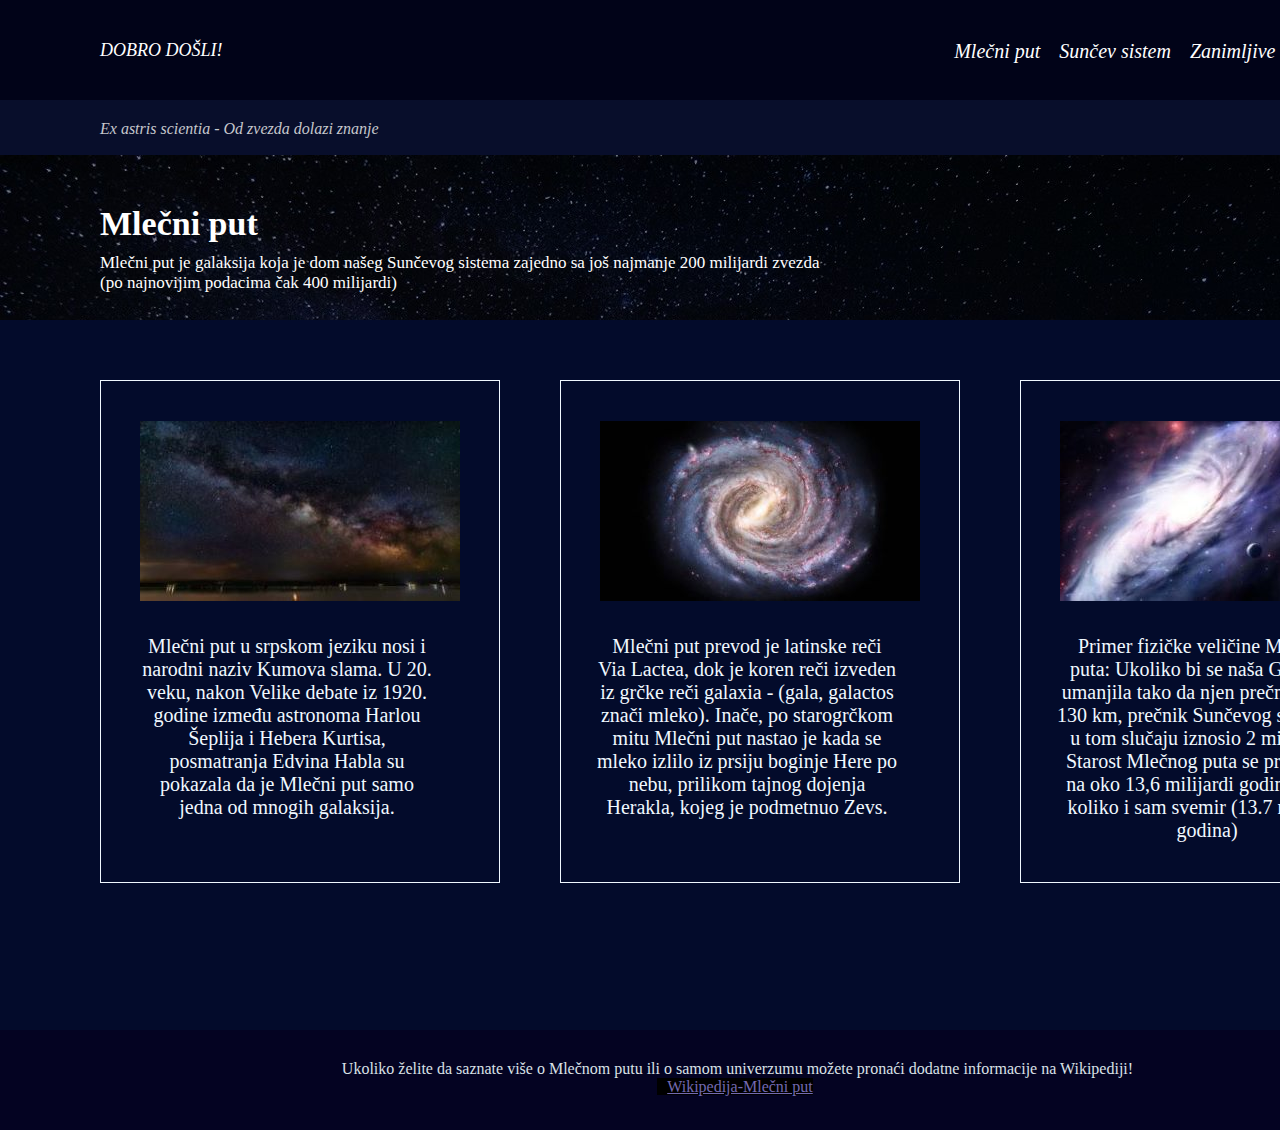
<file: index.html>
<!DOCTYPE html>
<html lang="en">

<head>
    <meta charset="UTF-8">
    <meta http-equiv="X-UA-Compatible" content="ie= Edge">
    <meta name="viewport" content="width=device-width, initial-scale=1.0">
    <link rel="stylesheet" href="../css/style.css">
    <title>Mlečni Put</title>

</head>

<body class="indeX">

    <header class="indeks">
        <div class="pre-header">

            <ul class="mp">
                <li class="p"><a href="">Dobro došli!</a></li>
            </ul>

            <ul class="meni">
                <li class="m"><a href="../stranice/index.html">Mlečni put</a></li>
                <li class="m"><a href="../stranice/SuncevSistem.html">Sunčev sistem</a></li>
                <li class="m"><a href="../stranice/Facts.html">Zanimljive činjenice</a></li>
                <li class="m"><a href="../stranice/Kontakt.html">Kontakt</a></li>
            </ul>

        </div>
    </header>

    <div class="n-header">

        <p1>Ex astris scientia - Od zvezda dolazi znanje</p1>

    </div>



    <div class="text-section">

        <h1>
            Mlečni put
        </h1>

        <p3> Mlečni put je galaksija koja je dom našeg Sunčevog sistema zajedno sa još najmanje 200 milijardi
            zvezda <br> (po najnovijim podacima čak 400 milijardi)</p3>

    </div>



    <div class="blokovi-section">


        <div class="blokovi-item1">
            <img src="../slike/PRVA1.jpg" alt="">
            <p> Mlečni put u srpskom jeziku nosi i narodni naziv Kumova slama.
                U 20. veku, nakon Velike debate iz 1920. godine između astronoma Harlou Šeplija i Hebera
                Kurtisa, posmatranja Edvina Habla su pokazala da je Mlečni put samo jedna od mnogih
                galaksija. </p>
        </div>



        <div class="blokovi-item2">
            <img src="../slike/treca1.jpeg" alt="">
            <p>Mlečni put prevod je latinske reči Via Lactea, dok je koren reči izveden iz grčke reči
                galaxia - (gala, galactos znači mleko). Inače, po starogrčkom mitu Mlečni put nastao je kada
                se mleko izlilo iz prsiju boginje Here po nebu, prilikom tajnog dojenja Herakla, kojeg je
                podmetnuo Zevs.</p>
        </div>



        <div class="blokovi-item3">
            <img src="../slike/druga1.jpeg" alt="">
            <p>Primer fizičke veličine Mlečnog puta: Ukoliko bi se naša Galaksija umanjila tako da njen
                prečnik iznosi 130 km, prečnik Sunčevog sistema bi u tom slučaju iznosio 2 milimetra. 
                Starost Mlečnog puta se procenjuje na oko 13,6 milijardi godina, skoro koliko i sam svemir
                (13.7 milijardi godina)</p>
        </div>
    </div>




    <div class="after-header">

        <p5> Ukoliko želite da saznate više o Mlečnom putu ili o samom univerzumu možete pronaći dodatne
            informacije na Wikipediji!</p5>

        <ul class="zavrsno">
            <li><a href="https://sr.wikipedia.org/sr-el/%D0%9C%D0%BB%D0%B5%D1%87%D0%BD%D0%B8_%D0%BF%D1%83%D1%82" target=_blank>Wikipedija-Mlečni put </a></li>
        </ul>

    </div>



</body>

</html>
</file>
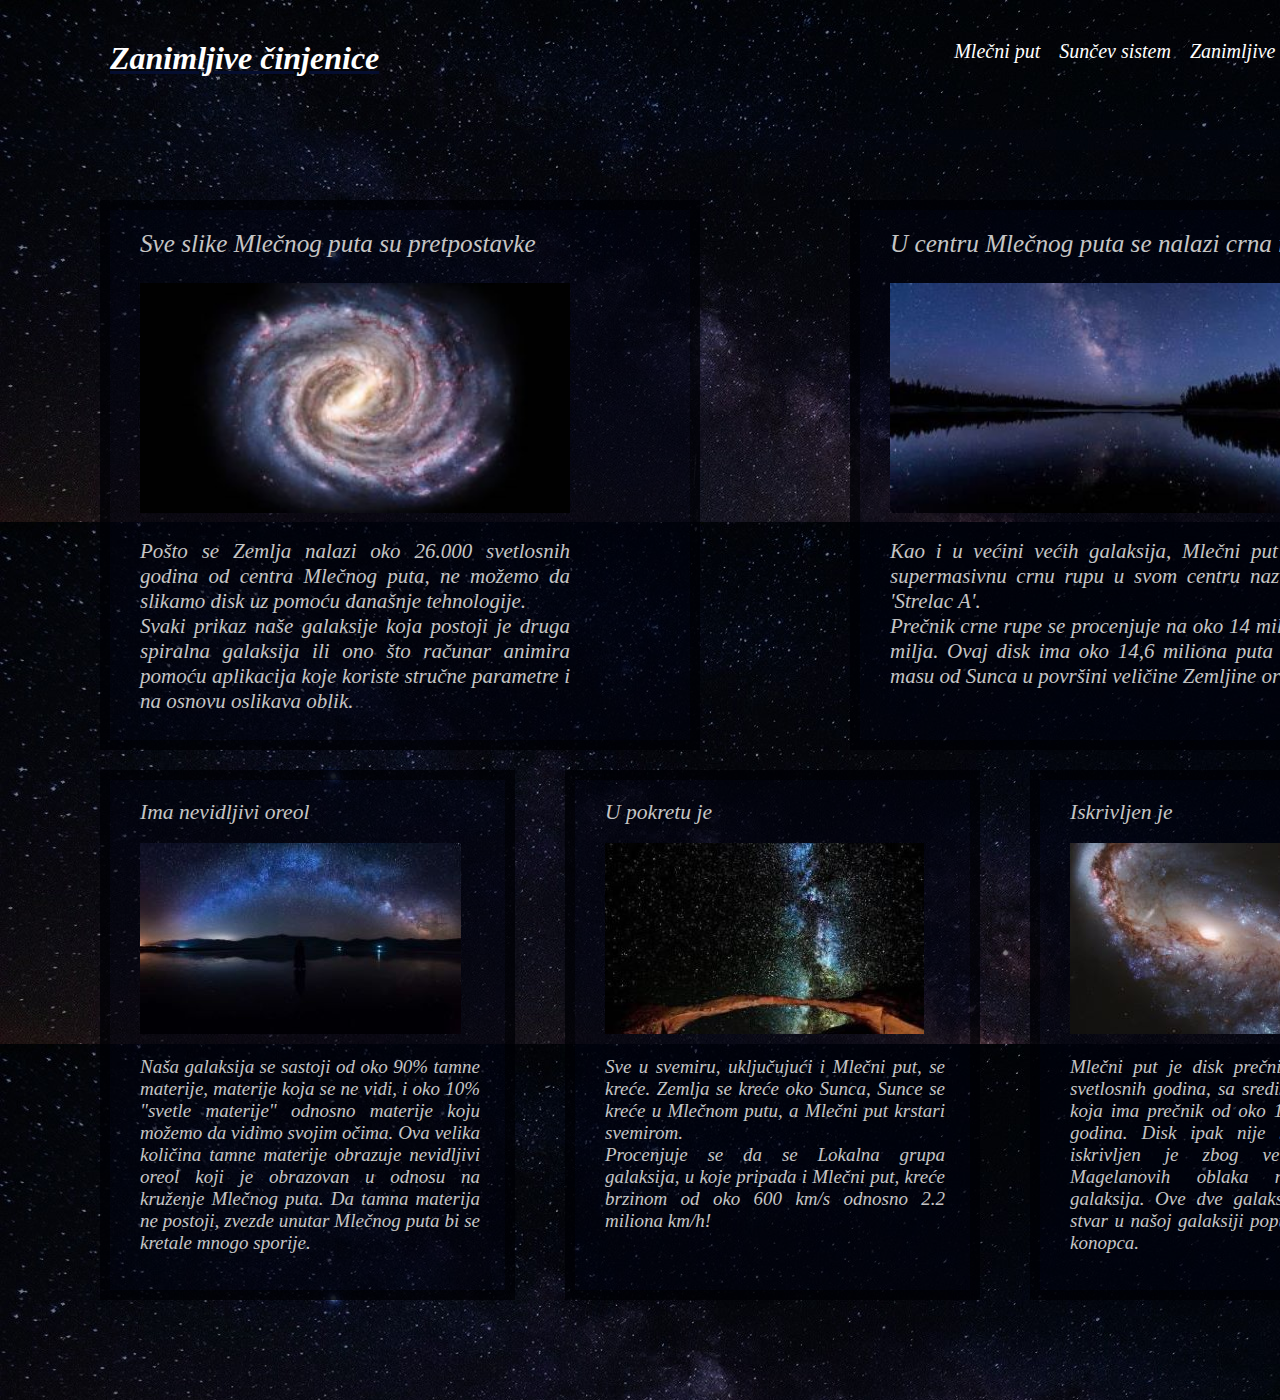
<file: Facts.html>
<!DOCTYPE html>
<html lang="en">

<head>
    <meta charset="UTF-8">
    <meta http-equiv="X-UA-Compatible" content="IE= Edge">
    <meta name="viewport" content="width=device-width, initial-scale=1.0">
    <link rel="stylesheet" href="../css/style.css">
    <title>Zanimljive cinjenice</title>
</head>

<body>

    <body class="facts">

        <header class="cinjenice">
            <div class="zanimljive-section">
                <ul class="zanimljive">
                    <li class="p3"><a href="">Zanimljive činjenice</a></li>
                </ul>

                <ul class="menustrcinj">
                    <li><a href="../stranice/index.html">Mlečni put</a></li>
                    <li><a href="../stranice/SuncevSistem.html">Sunčev sistem</a></li>
                    <li><a href="../stranice/Facts.html">Zanimljive činjenice</a></li>
                    <li><a href="../stranice/Kontakt.html">Kontakt</a></li>
                </ul>
            </div>
        </header>


        <div class="facts-section">

            <div class="facts-prva">


                <div class="paragraf">
                    <p class="Naslov"> Sve slike Mlečnog puta su pretpostavke</p> <br>
                    <img src="../slike/treca1.jpeg" alt=""> <br>
                    <p> Pošto se Zemlja nalazi oko 26.000 svetlosnih godina od centra Mlečnog puta, ne možemo da
                        slikamo disk uz pomoću današnje tehnologije.</p>
                    <p>Svaki prikaz naše galaksije koja postoji je druga spiralna
                        galaksija ili ono što računar animira pomoću aplikacija koje koriste stručne
                        parametre i na osnovu oslikava oblik. </p>
                </div>
            </div>

            <div class="facts-druga">
                <div class="paragraf">
                    <p class="Naslov">U centru Mlečnog puta se nalazi crna rupa</p> <br>
                    <img src="../slike/mlecniprvipokusaj.jpg" alt=""><br>

                    <div class="prtekst">
                        <p> Kao i u većini većih galaksija, Mlečni put ima supermasivnu crnu rupu u svom centru nazvanu
                            'Strelac A'. </p>
                        <p> Prečnik crne rupe se procenjuje na oko 14 miliona milja. Ovaj disk ima oko 14,6 miliona
                            puta veću masu od Sunca u površini veličine Zemljine orbite! </p>
                    </div>
                </div>
            </div>

        </div>

        <div class="cinjenice-section">

            <div class="facts-treca">
                <p class="Naslov">Ima nevidljivi oreol</p><br> <br>

                <img src="../slike/milcniprvipokusaj.jpg" alt=""> <br> <br>
                <div class="paragraf">
                    <p> Naša galaksija se sastoji od oko 90% tamne materije, materije koja se ne vidi, i oko 10%
                        "svetle materije" odnosno materije koju možemo da vidimo svojim očima.</p>
                    <p> Ova velika količina tamne materije obrazuje nevidljivi oreol koji je obrazovan u odnosu na
                        kruženje
                        Mlečnog puta.
                        Da tamna materija ne postoji, zvezde unutar Mlečnog puta bi se kretale mnogo sporije.</p>
                </div>
            </div>

            <div class="facts-cetvrta">
                <p class="Naslov">U pokretu je</p><br><br>
                <img src="../slike/Milky1.jpg" alt=""><br><br>
                <div class="paragraf">
                    <p>
                        Sve u svemiru, uključujući i Mlečni put, se kreće. Zemlja se kreće oko Sunca, Sunce se kreće u
                        Mlečnom putu, a Mlečni put krstari svemirom.<br>
                        Procenjuje se da se Lokalna grupa galaksija, u koje pripada i Mlečni put, kreće brzinom od oko
                        600
                        km/s odnosno 2.2 miliona km/h!</p>
                </div>
            </div>

            <div class="facts-peta">
                <p class="Naslov">Iskrivljen je</p><br><br>
                <img src="../slike/universe_milkyprvipokusaj.jpg" alt=""><br><br>
                <div class="paragraf">
                    <p>
                        Mlečni put je disk prečnika oko 120.000 svetlosnih godina, sa središnjom izbočinom koja ima
                        prečnik od oko 12.000 svetlosnih godina.
                        Disk ipak nije savršeno ravan, iskrivljen je zbog velikih i malih Magelanovih oblaka nama
                        susednih galaksija.
                        Ove dve galaksije su povlačile stvar u našoj galaksiji poput igre potezanja konopca.
                    </p><br>

                </div>
            </div>

        </div>


    </body>
</file>
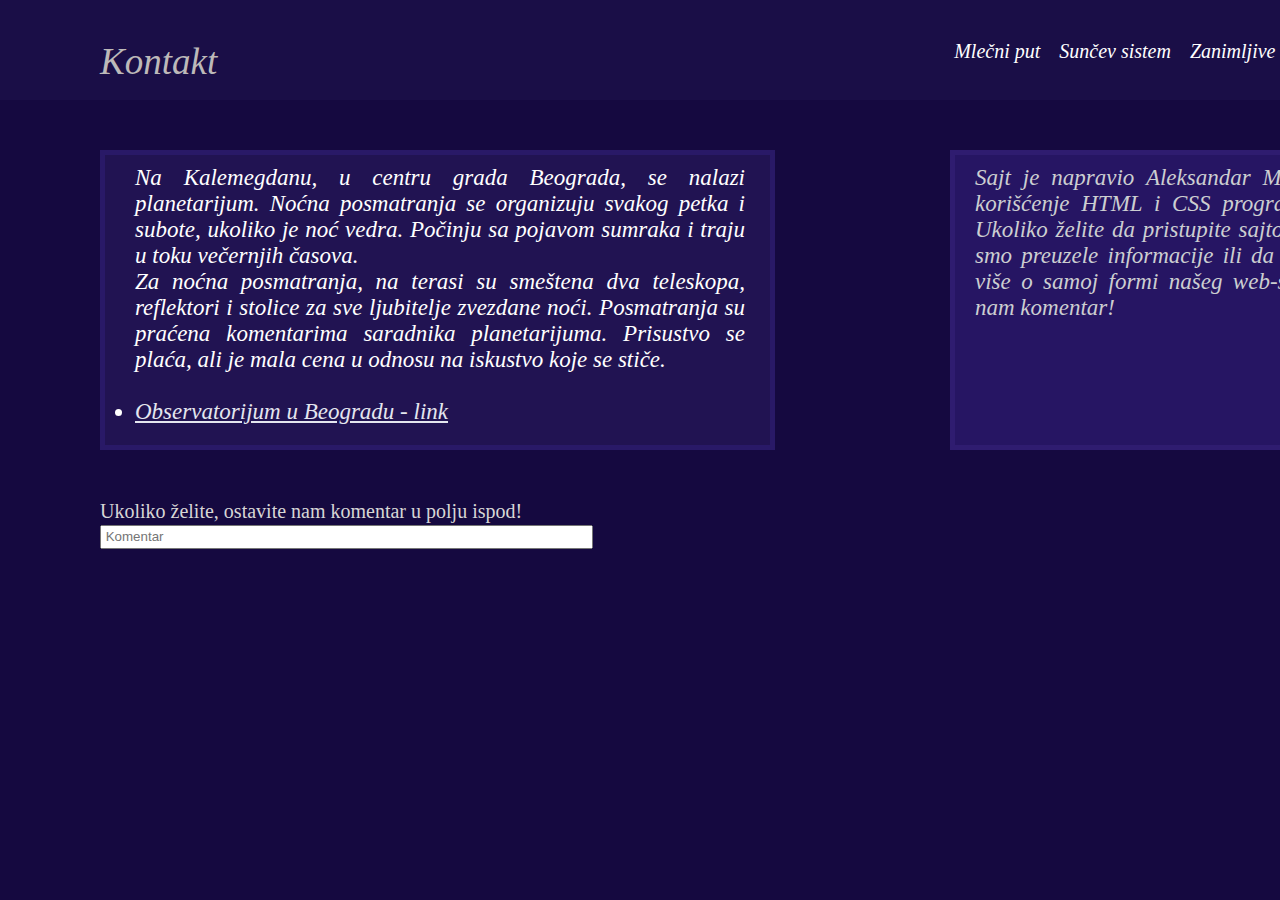
<file: Kontakt.html>
<!DOCTYPE html>
<html lang="en">

<head>
    <meta charset="UTF-8">
    <meta http-equiv="X-UA-Compatible" content="IE=Edge">
    <meta name="viewport" content="width=device-width, initial-scale=1.0">
    <link rel="stylesheet" href="../css/style.css">
    <title>Kontakt</title>

    <style>

    </style>


</head>

<body class="kontakt">


    <header class="ceader">
<div class="pre-ceader">
        <ul class="naslovc">
            <li><a href="">Kontakt </a></li>
        </ul>

        <ul class="menic">
            <li><a href="../stranice/index.html">Mlečni put</a></li>
            <li><a href="../stranice/SuncevSistem.html">Sunčev sistem</a></li>
            <li><a href="../stranice/Facts.html">Zanimljive činjenice</a></li>
            <li><a href="../stranice/Kontakt.html">Kontakt</a></li>
        </ul>
    </div>
    </header>


    <div class="contacts">

        <form action="" class="forma">
            <label for="kontakt">Ukoliko želite, ostavite nam komentar u polju ispod!</label> <br>
            <input type="text" name="Komentar" class="komentar" size="59" length="20" placeholder=" Komentar">
        </form>
    </div>

    <div class="tekst">
        Sajt je napravio Aleksandar Milovanović uz korišćenje HTML i CSS programskih jezika. Ukoliko želite da
        pristupite sajtovima sa kojih smo preuzele informacije ili da saznate nešto više o samoj formi našeg web-sajta,
        ostavite nam komentar! 
    </div>

    <div class="planetarijum">
        Na Kalemegdanu, u centru grada Beograda, se nalazi planetarijum. Noćna posmatranja se organizuju svakog petka i
        subote, ukoliko je noć vedra. Počinju sa pojavom sumraka i traju u toku večernjih časova. <br>
        Za noćna posmatranja, na terasi su smeštena dva teleskopa, reflektori i stolice za sve ljubitelje zvezdane noći.
        Posmatranja su praćena komentarima saradnika planetarijuma. Prisustvo se plaća, ali je mala cena u odnosu na
        iskustvo koje se stiče.
        <br> <br>
        <ul class="linkp">
            <li><a href="https://sr.wikipedia.org/sr-el/%D0%90%D1%81%D1%82%D1%80%D0%BE%D0%BD%D0%BE%D0%BC%D1%81%D0%BA%D0%B0_%D0%BE%D0%BF%D1%81%D0%B5%D1%80%D0%B2%D0%B0%D1%82%D0%BE%D1%80%D0%B8%D1%98%D0%B0_%D1%83_%D0%91%D0%B5%D0%BE%D0%B3%D1%80%D0%B0%D0%B4%D1%83"target=_blank> Observatorijum u Beogradu - link</a></li>
        </ul>

    </div>

</body>

</html>
</file>
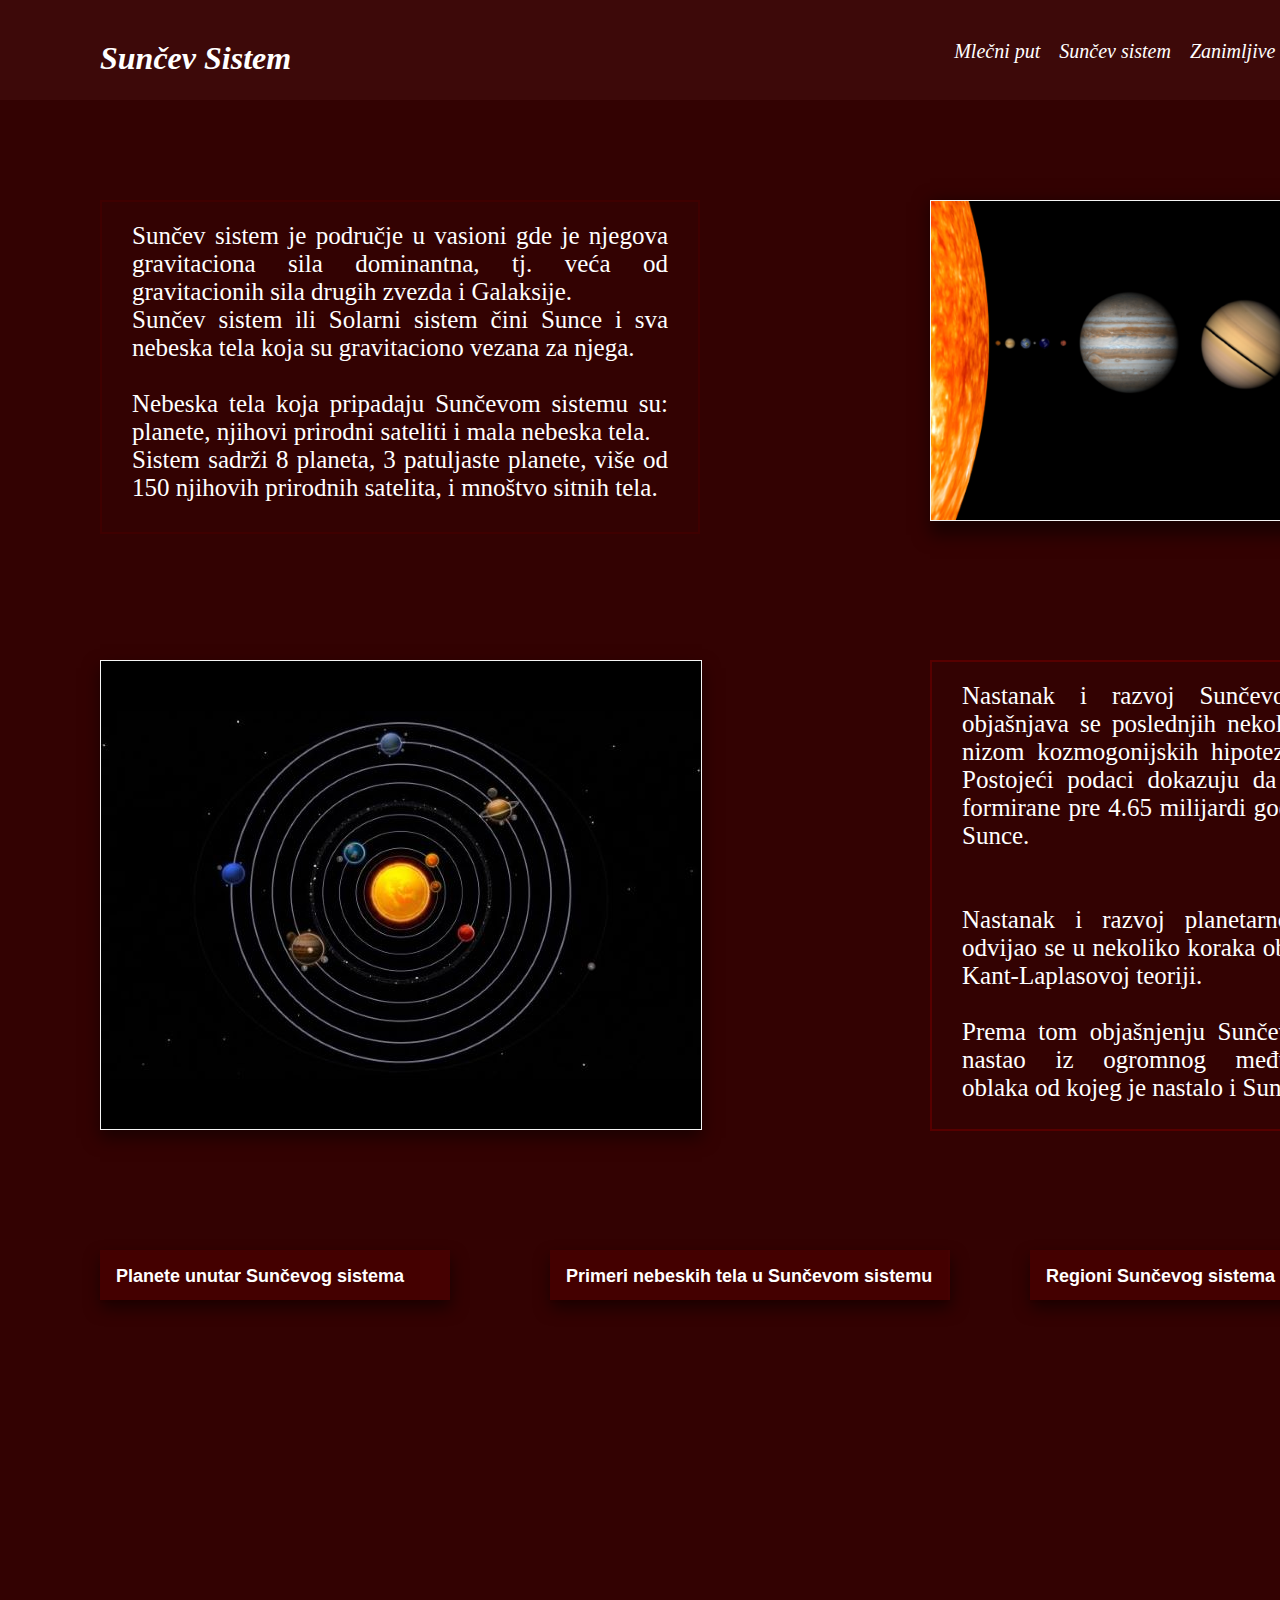
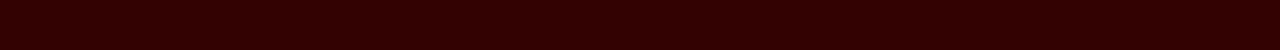
<file: SuncevSistem.html>
<!DOCTYPE html>
<html lang="en">

<head>
    <meta charset="UTF-8">
    <meta http-equiv="X-UA-Compatible" content="ie = Edge">
    <meta name="viewport" content="width=device-width, initial-scale=1.0">
    <link rel="stylesheet" href="../css/style.css">

    <title>Sunčev Sistem</title>
</head>

<body class="Suncevsistem"> 

    <header class="sunce1">
        <div class="menis">

            <ul class="Sunmeni">
                <li class="liSun"><a href=" ">Sunčev Sistem</a></li>
            </ul>

            <ul class="ulmeni">
                <li class="Link"><a href="../stranice/index.html">Mlečni put</a></li>
                <li class="Link"><a href="../stranice/SuncevSistem.html">Sunčev sistem</a></li>
                <li class="Link"><a href="../stranice/Facts.html">Zanimljive činjenice</a></li>
                <li class="Link"><a href="../stranice/Kontakt.html">Kontakt</a></li>
            </ul>

        </div>
    </header>


    <div class="sunce-tekst">

        <div class="prg1">

            <p>Sunčev sistem je područje u vasioni gde je njegova gravitaciona sila dominantna, tj. veća
                od gravitacionih sila drugih zvezda i Galaksije.</p>

            <p> Sunčev sistem ili Solarni sistem čini Sunce i sva nebeska tela koja su gravitaciono
                vezana za njega.</p><br>

            <p>Nebeska tela koja pripadaju Sunčevom sistemu su: planete, njihovi prirodni sateliti i
                mala nebeska tela.</p>

            <p>Sistem sadrži 8 planeta, 3 patuljaste planete, više od 150 njihovih prirodnih satelita, i
                mnoštvo sitnih tela. </p>
        </div>


        <img class="img01" src="../slike/sunisan.png" alt="">
        <img class="img02" src="../slike/SUN.jpg" alt="">


        <div class="prg2">

            <p> Nastanak i razvoj Sunčevog sistema objašnjava se poslednjih nekoliko vekova nizom kozmogonijskih
                hipoteza i teorija.
                Postojeći podaci dokazuju da su planete formirane pre 4.65 milijardi godina, kada i Sunce.
                <br> <br> <br>
                Nastanak i razvoj planetarnog sistema odvijao se u nekoliko koraka objašnjenih u Kant-Laplasovoj
                teoriji.<br><br>
                Prema tom objašnjenju Sunčev sistem je nastao iz ogromnog međuzvezdanog oblaka od kojeg je nastalo i
                Sunce.
            </p>
        </div>

    </div>

    <div class="padajucimeni">
        <div class="dropdown">
            <button class="dropdbtn">Planete unutar Sunčevog sistema</button>
            <div class="dropdown-content">
                <p>Merkur</p>
                <p>Venera</p>
                <p>Mars</p>
                <p>Jupiter</p>
                <p>Satrun</p>
                <p>Uran</p>
                <p>Neptun</p>
            </div>
        </div>
    </div>


    <div class="padajucimeni1">
        <div class="dropdown1">
            <button class="dropdbtn1">Regioni Sunčevog sistema</button>
            <div class="dropdown1-content">
                <p>Planetarni region - prostor u kome se nalazi svih 8 planeta</p>
                <p>Glavni asteriodni pojas</p>
                <p>Kojperov pojas</p>
                <p>Rasejani disk</p>
                <p>Ortov oblak</p>
                <p>Heliosfera</p>
            </div>
        </div>
    </div>

    <div class="padajucimeni2">
        <div class="dropdown2">
            <button class="dropdbtn2">Primeri nebeskih tela u Sunčevom sistemu</button>
            <div class="dropdown2-content">
                <p>Patuljaste planete</p>
                <p>Prirodni sateliti</p>
                <p>Asteroidi</p>
                <p>Kentauri</p>
                <p>Komete</p> <br>
                <p>Meteroidi</p>
                <p>Međuplanetarna prašina</p>
            </div>
        </div>
    </div>

</body>

</html>
</file>
<file: css/style.css>
* {
    margin: 0;
    padding: 0;
}

/* MLECNI PUT */


.indeX {

    background-color: #030b2b;
    display: grid;
    grid-template-columns: 100px 400px 400px 570px;
    grid-template-rows: 100px 55px 165px 650px 160px;
}

.indeks {

    display: grid;
    grid-column: 1 / 7;
    background-color: #010318;
}

.pre-header {

    width: 1450px;
    color: rgb(255, 255, 255);
    padding-top: 40px;
    padding-bottom: 20px
}


.mp .p {

    padding-left: 100px;
    font-style: oblique;
    font-size: 18px;
    text-transform: uppercase;
    text-align: left;
    height: 0;

}

.mp li a {

    text-decoration: none;
    color: rgb(255, 255, 255);
}

.meni {

    text-align: right;
}

.meni .m {

    display: inline;
    padding-right: 15px;
}


.meni .m a {

    color: rgb(255, 255, 255);
    text-decoration: none;
    font-style: oblique;
    font-size: 20px;
    text-align: right;
    transition: 0.6s;
}

.m a:hover {

    background-color: #131753;
}


.n-header {

    background-color: #080e2b;
    height: 35px;
    color: rgba(245, 245, 245, 0.813);
    padding-top: 20px;
    font-style: italic;
    grid-column: 1 / 7;
}

.n-header .meni {

    list-style: none;
}


.n-header p1 {

    font-style: italic;
    padding-left: 100px;
    font-size: 16px;
}


.text-section {

    background-image: url('../slike/me.jpg');
    padding-top: 50px;
    padding-left: 100px;
    font-size: 17px;
    color: rgb(255, 255, 255);
    grid-column: 1 / 7;
    padding-bottom: 30px;
}

.text-section h1 {

    font-variant: initial;
    margin-bottom: 10px;
}


.blokovi-section {
    display: grid;
    margin-top: 60px;
    margin-bottom: 130px;
    grid-row-gap: 50px;
    grid-column: 2 / 7;
    grid-column-start: 2;
    grid-template-columns: 400px 400px 400px;
    grid-column-gap: 60px;
}

.blokovi-section img {

    padding-top: 40px;
    padding-bottom: 30px;
}

.blokovi-section p {

    padding-right: 36px;
    padding-left: 36px;
    font-size: 20px;
    width: 300px;
    margin-bottom: 40px;
}

.blokovi-section .blokovi-item1 {

    color: aliceblue;
    border: 1px solid;
    transition: 0.5s;
    float: left;
    text-align: center;
}

.blokovi-section .blokovi-item1:hover {

    background-color: #092175;
    cursor: pointer;
    margin-top: -15px;
}

.blokovi-section .blokovi-item2 {

    color: aliceblue;
    border: 1px solid;
    transition: 0.5s;
    float: left;
    text-align: center;
}

.blokovi-section .blokovi-item2:hover {

    background-color: #092175;
    cursor: pointer;
    margin-top: -10px;
}

.blokovi-section .blokovi-item3 {

    color: aliceblue;
    border: 1px solid;
    transition: 0.5s;
    float: left;
    text-align: center;
}

.blokovi-section .blokovi-item3:hover {

    background-color: #092175;
    cursor: pointer;
    margin-top: -10px;
}



.after-header {

    background-color: rgb(4, 3, 34);
    color: rgb(218, 225, 231);

    margin-top: 60px;
    padding-top: 30px;
    padding-bottom: 20px;
    font-size: 16px;

    list-style-type: none;
    text-align: center;
    grid-column: 1/7;
}

.after-header p5 {

    padding-left: 35px;
    margin-right: 30px;
}


.after-header .zavrsno li a {

    background-color: rgb(0, 0, 0);

    text-decoration: underline;
    padding-left: 10px;
    color: rgb(115, 105, 177);
}





/* SUNCEV */


.Suncevsistem {

    background-color: #330202;
    display: grid;
    grid-template-columns: 100px 450px 450px 450px auto;
    grid-template-rows: 100px 1150px 300px 100px;
}

.sunce1 {

    display: grid;
    grid-column: 1 / 6;
    background-color: #3d0909;
}

.menis {

    width: 1450px;
    color: rgb(255, 255, 255);
    padding-top: 40px;
    padding-bottom: 20px;
}

.Sunmeni {

    height: 0;
    text-align: left;
}

.Sunmeni .liSun {

    padding-left: 100px;
    font-size: 32px;
    font-style: oblique;
    font-weight: bolder;
}

.Sunmeni li a {

    color: rgb(255, 255, 255);
    text-decoration: none;
}

.ulmeni {

    text-align: right;
}

.ulmeni .Link {

    display: inline;

}

.ulmeni .Link a {

    color: rgb(255, 255, 255);
    text-decoration: none;
    margin-right: 15px;
    font-size: 20px;
    font-style: oblique;
    transition: 0.6s;
}


.ulmeni .Link a:hover {

    background-color: #2e0404;
}



.sunce-tekst {

    display: grid;
    grid-template-columns: 50px 600px 130px 500px;
    grid-template-rows: 400px 500px 400px;
    column-gap: 50px;
    padding-top: 100px;
    row-gap: 60px;
}


.sunce-tekst .prg1 {

    grid-area: 1 / 2 / 2 / 3;
    color: white;
    border: 2px solid;
    border-color: #3f0000;

    height: 310px;
    font-size: 25px;
    text-align: left;
    text-align: justify;
    padding: 20px 30px 0 30px;

    transition: 0.5s;

}

.sunce-tekst .prg1:hover {

    background-color: #3d0000;
    cursor: pointer;
    margin-top: -10px;
}

.sunce-tekst .prg2 {


    grid-area: 2 / 4 / 3 / 5;
    color: white;

    font-size: 25px;
    text-align: center;
    text-align: justify;

    height: 442px;
    padding: 20px 30px 5px 30px;
    border: 2px solid;
    border-color: #570000;
    transition: 0.5s;
    row-gap: 20px;
}


.sunce-tekst .prg2:hover {

    background-color: #490101c7;
    cursor: pointer;
    margin-top: -10px;
}

.sunce-tekst .img01 {

    grid-area: 1 / 4 / 2 / 5;
    display: inline;
    color: whitesmoke;
    border: 0.5px solid;
    box-shadow: 6px 8px 16px 6px rgba(0, 0, 0, 0.5);
    z-index: 6;
    background-color: #000000;

}

.sunce-tekst .img02 {

    grid-area: 2/ 2 / 3 / 3;
    padding-top: 50px;
    padding-bottom: 50px;
    display: inline;
    color: whitesmoke;
    border: 0.5px solid;
    box-shadow: 0px 8px 16px 0px rgba(0, 0, 0, 0.5);
    z-index: 6;
    background-color: #000000;

}

.padajucimeni {

    display: grid;
    grid-area: 3 / 2 / 4 / 3;
}

.dropdown {

    display: inline;
    width: 350px;
    height: 50px;
    transition: 0.6s;
    position: relative;
    background-color: #460101;
    box-shadow: 1px 8px 16px 0px rgba(0, 0, 0, 0.5);
}

.dropdbtn {
    background-color: #2b000010;
    color: #ffffff;
    padding: 16px;
    font-weight: bold;
    font-size: 18px;
    border: none;
    transition: 0.6s;
}

.dropdown-content {

    display: none;
    position: absolute;
    background-color: #521212;
    box-shadow: 0px 8px 16px 0px rgba(0, 0, 0, 0.5);
    z-index: 6;

}

.dropdown-content p {

    color: #e7d6d6;
    padding: 12px 16px;
    text-decoration: none;
    display: inline-block;
    font-size: 18px;
}

.dropdown-content p:hover {
    background-color: #521212;
}

.dropdown:hover .dropdown-content {
    display: block;
}

.dropdown:hover {
    background-color: #521212;
}

.padajucimeni2 {
    display: grid;
    grid-area: 3 / 3 / 4 / 4;
}

.dropdown2 {
    display: inline;
    width: 400px;
    height: 50px;
    transition: 0.6s;
    position: relative;
    background-color: #460101;
    box-shadow: 1px 8px 16px 0px rgba(0, 0, 0, 0.5);
}

.dropdbtn2 {
    background-color: #2b000010;
    color: #ffffff;
    padding: 16px;
    font-weight: bold;
    font-size: 18px;
    border: none;
    transition: 0.6s;
}

.dropdown2-content {
    display: none;
    position: absolute;
    background-color: #521212;
    box-shadow: 0px 8px 16px 0px rgba(0, 0, 0, 0.5);
    z-index: 6;

}

.dropdown2-content p {
    color: #e7d6d6;
    padding: 12px 16px;
    text-decoration: none;
    display: inline-table;
    font-size: 18px;

}

.dropdown2-content p:hover {
    background-color: #521212;
}

.dropdown2:hover .dropdown2-content {
    display: block;
}

.dropdown2:hover {
    background-color: #521212;
}


.padajucimeni1 {

    display: grid;
    grid-area: 3 / 4 / 4 / 5;
    margin-left: 30px;
}

.dropdown1 {

    display: inline;
    width: 400px;
    height: 50px;
    transition: 0.6s;
    position: relative;
    background-color: #460101;
    box-shadow: 1px 8px 16px 0px rgba(0, 0, 0, 0.5);
}

.dropdbtn1 {
    background-color: #2b000010;
    color: #ffffff;
    padding: 16px;
    font-weight: bold;
    font-size: 18px;
    border: none;
    transition: 0.6s;
}

.dropdown1-content {

    display: none;
    position: absolute;
    background-color: #521212;
    box-shadow: 0px 8px 16px 0px rgba(0, 0, 0, 0.5);
    z-index: 6;

}

.dropdown1-content p {
    color: #e7d6d6;
    padding: 12px 16px;
    text-decoration: none;
    display: inline-block;
    font-size: 18px;

}

.dropdown1-content p:hover {
    background-color: #521212;
}

.dropdown1:hover .dropdown1-content {
    display: block;
}

.dropdown1:hover {
    background-color: #521212;
}




/* CENJICE */


.facts {

    display: grid;
    grid-template-columns: 50px 600px 600px auto;
    grid-template-rows: 150px 500px 500px 100px;
    row-gap: 50px;
    column-gap: 50px;
    background-image: url('../slike/me.jpg');
}

.cinjenice {

    grid-column: 1 / 5;
    color: rgb(255, 255, 255);
    border-bottom: 20px solid #03081d38;
}

.zanimljive-section {

    width: 1350px;
    padding-top: 40px;
    height: 50px;
    padding-left: 100px;
    background-image: url('../slike/me.jpg');
}

.zanimljive .p3 {

    height: 0;
    font-weight: bolder;
    font-style: oblique;
    text-transform: none;
    font-size: 32px;
    padding-left: 10px;
    list-style-type: none;
}


.zanimljive-section .zanimljive .p3 a {

    color: white;
    text-decoration: none;
    text-decoration: underline #050e30;
}

.cinjenice .menustrcinj {

    text-align: right;
}

.cinjenice .menustrcinj li {

    display: inline;
    padding-right: 15px;
}

.cinjenice .menustrcinj li a {

    color: rgb(255, 255, 255);
    font-size: 20px;
    text-decoration: none;
    font-style: oblique;
    transition: 0.6s;
}

.cinjenice .menustrcinj li a:hover {

    background-color: #0b1a53;
}


.facts-section {

    display: grid;
    grid-column: 2/4;
    grid-template-columns: 600px 600px;
    grid-template-rows: 550px;
    column-gap: 150px;
    text-align: center top;
    color: #c5c5c5;
}


.facts-section .paragraf {

    text-align: justify;
    font-size: 21px;
    padding-left: 30px;
    padding-right: 50px;
}

.facts-section .paragraf .Naslov {

    font-size: larger;
}

.facts-section img {

    margin-bottom: 20px;
    height: 230px;
    width: 430px;
}

.facts-prva {
    text-align: center;
    background-color: #00020f88;
    border: 10px solid #0000007a;
    padding-top: 20px;
    font-style: oblique;
    transition: 0.5s;
}

.facts-prva p {

    width: 430px;
}

.facts-prva:hover {

    margin-top: -10px;
    background-color: #010c3280;
}

.facts-druga {

    text-align: center;
    background-color: #00020f88;
    border: 10px solid #0000007a;
    padding-top: 20px;
    font-style: oblique;
    transition: 0.5s;
}

.facts-druga .prtekst p {

    width: 430px;
}

.facts-druga:hover {

    margin-top: -10px;
    background-color: #010c3280;
}

.cinjenice-section {

    display: grid;
    grid-column: 2/4;
    grid-template-columns: 415px 415px 415px;
    grid-template-rows: 530px;
    column-gap: 50px;
    margin-top: 20px;
    text-align: center top;
    color: #c5c5c5;
}

.cinjenice-section p {

    margin-top: 100px;
    display: inline;
}

.facts-treca {

    padding-left: 30px;
    padding-top: 20px;
    border: 10px solid #0000007a;
    background-color: #00020f88;
    transition: 0.5s;
    font-style: oblique;
}

.facts-treca .Naslov {

    font-size: 21.6px;
}

.facts-treca .paragraf {

    text-align: justify;
    width: 340px;
    font-size: 19px;
}

.facts-treca:hover {

    margin-top: -10px;
    background-color: #010c3280;
}


.facts-cetvrta {

    background-color: #00020f88;
    border: 10px solid #0000007a;
    padding-top: 20px;
    padding-left: 30px;
    font-style: oblique;
    transition: 0.5s;
}

.facts-cetvrta .Naslov {

    text-align: left;
    font-size: 21.6px;
}

.facts-cetvrta .paragraf {

    text-align: justify;
    width: 340px;
    font-size: 19px;
}

.facts-cetvrta:hover {

    margin-top: -10px;
    background-color: #010c3280;
}

.facts-peta {

    background-color: #00020f88;
    border: 10px solid #0000007a;
    padding-top: 20px;
    padding-left: 30px;
    font-style: oblique;
    transition: 0.5s;
}

.facts-peta .Naslov {

    text-align: left;
    font-size: 21.6px;
}

.facts-peta .paragraf {

    text-align: justify;
    width: 340px;
    font-size: 19px;
}

.facts-peta:hover {

    margin-top: -10px;
    background-color: #010c3280;
}

/* KONTAKT */


.kontakt {

    display: grid;
    grid-template-columns: 50px 650px 100px 490px auto;
    grid-template-rows: 100px 300px 200px auto;
    grid-row-gap: 50px;
    grid-column-gap: 50px;
    background-color: rgb(21, 9, 64);
}

.ceader {

    display: grid;
    grid-column: 1/6;
    background-color: rgb(26, 14, 71);
}

.pre-ceader{

    width: 1350px;
    color: rgb(255, 255, 255);
    padding-top: 40px;
    padding-bottom: 20px;
    padding-left: 100px;
}

.naslovc li {

    grid-column: 1 / 4;
    list-style-type: none;
    height: 0;
}

.naslovc li a {

    color: #bdb9b9;
    font-size: 37px;
    font-style: italic;
    text-decoration: none;
    padding-bottom: 10px;
}

.menic {
    text-align: right;
}

.menic li {
    display: inline;
}

.menic li a {

    color: rgb(255, 255, 255);
    text-decoration: none;
    font-style: oblique;
    margin-right: 15px;
    font-size: 20px;
    transition: 0.3s;
}

.menic li a:hover {
    background-color: indigo;
}

.contacts {
    grid-area: 3 / 2 / 3 / 4;
    color: rgb(215, 214, 214);
}

.contacts .forma {
    grid-column: 1/2;
    font-size: 20px;
}

.tekst {

    grid-area: 2 / 4 / 3 / 5;
    padding: 10px 25px 0px 20px;
    font-size: 23px;
    font-style: oblique;
    text-align: justify;
    color: rgb(204, 206, 209);
    border: rgb(47, 28, 112) 5px solid;
    background-color: rgb(38, 21, 99);
    transition: 0.6s;
}

.tekst:hover {
    margin-top: -6px;
    background-color: rgb(61, 45, 120);
}


.komentar {
    height: 20px;
}

.planetarijum {

    grid-area: 2 / 2 / 3 / 3;
    font-size: 23px;
    font-style: italic;
    text-align: justify;
    padding: 10px 25px 0px 30px;
    border: rgb(41, 25, 103) 5px solid;
    background-color: rgb(33, 19, 82);
    transition: 0.6s;
    width: 610px;
    color: rgb(255, 255, 255);
}

.planetarijum:hover {

    margin-top: -6px;
    border-color: rgb(75, 56, 140) ;
    background-color: rgb(61, 45, 120);
}

.linkp li a {

    color: #e4e6ef;
    text-decoration: underline;
    transition: 0.6s;
    list-style-type: none;
}

 .linkp li a:hover{

    color: #abaebb ;
    background-color: rgba(131, 107, 218, 0.047) ;
}
</file>
